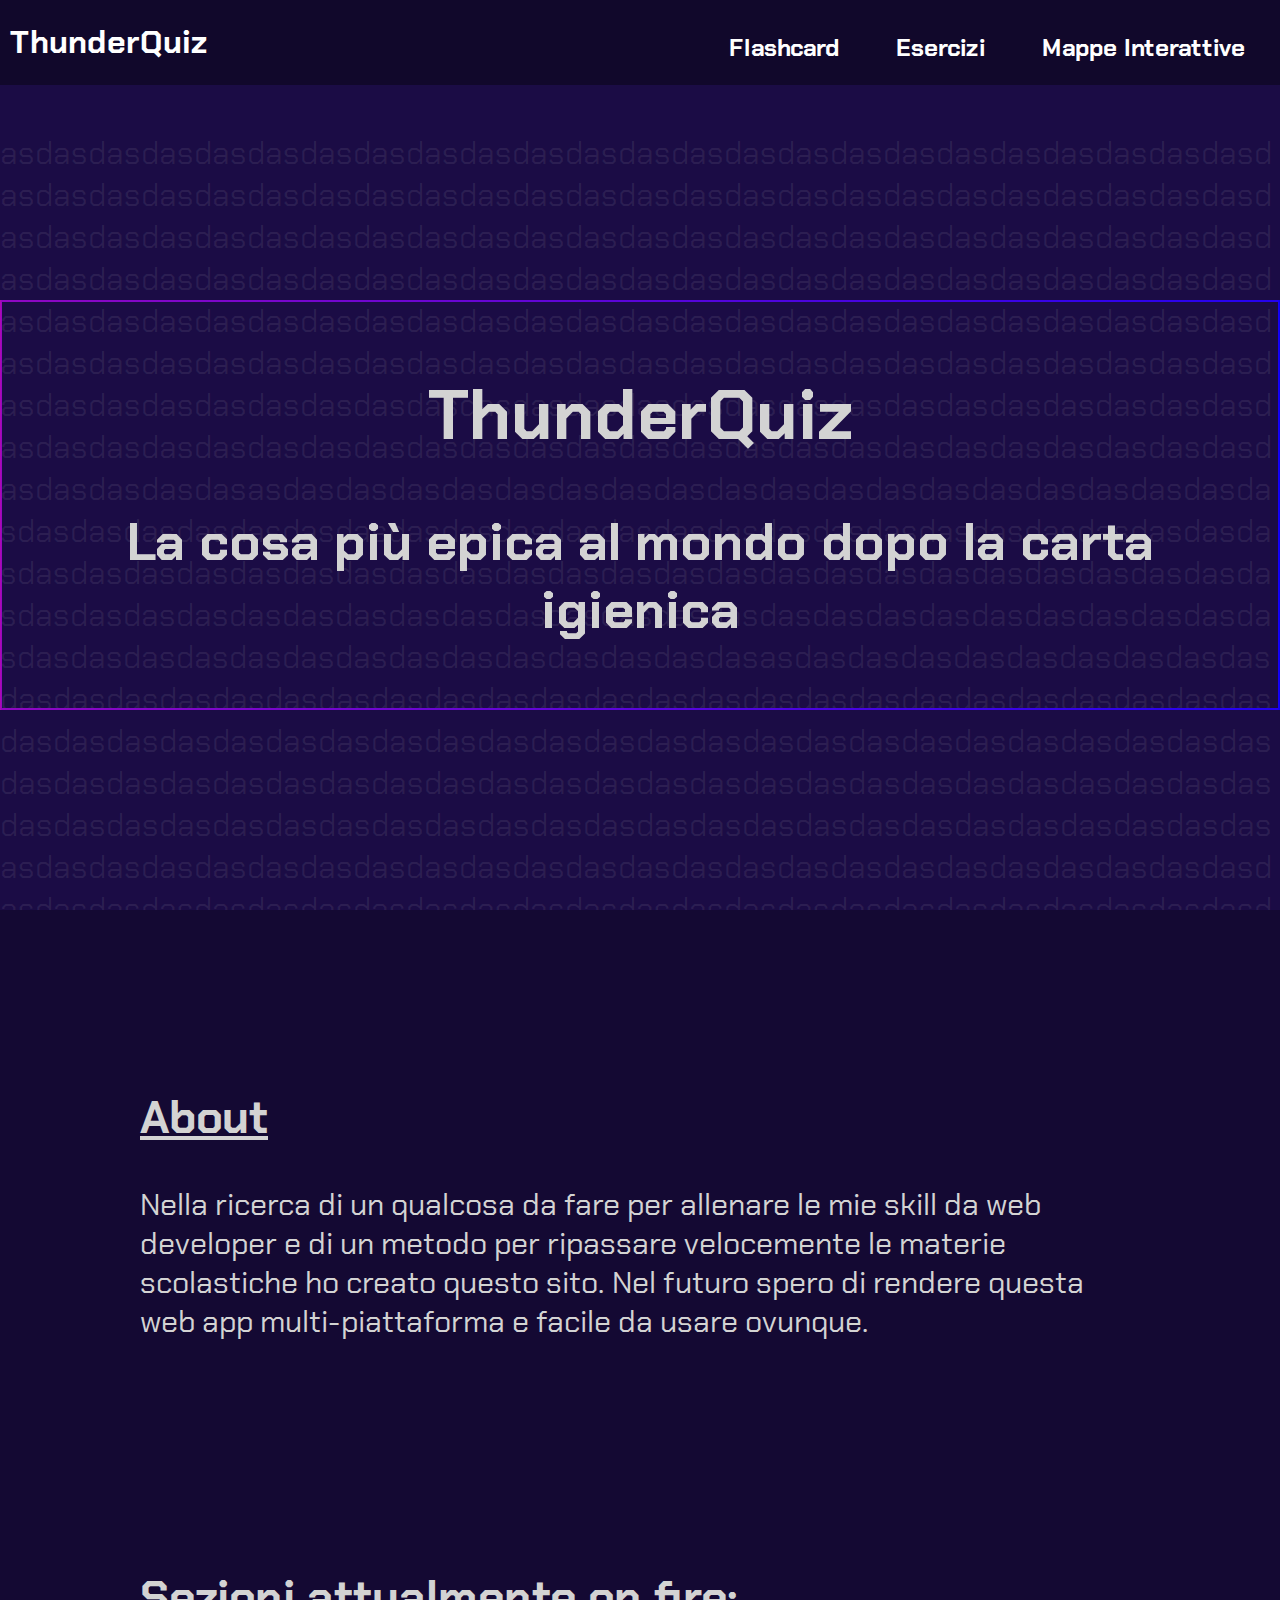
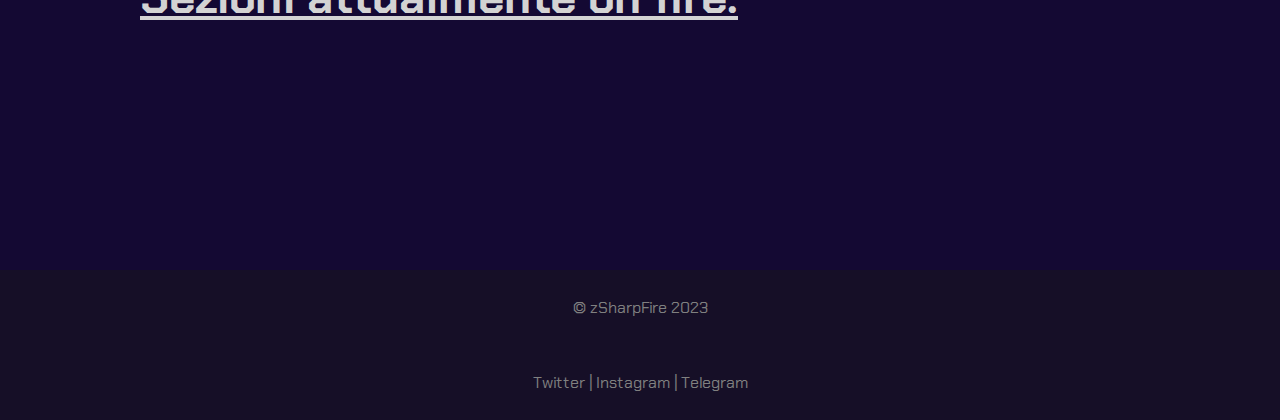
<file: index.html>
<html lang="en">
<head>
    <meta charset="UTF-8">
    <meta name="viewport" content="width=device-width, initial-scale=1.0">
    <title>ThunderQuiz | Home</title>
    <link rel="stylesheet" href="css/style.css">
</head>
<body>
    <header>
        <nav>
            <a href="index.html">ThunderQuiz</a>
            <div style="float:Right;">
                <a href="Flashcard.html">Flashcard</a>
                <a>Esercizi</a>
                <a>Mappe Interattive</a>
            </div>
        </nav>
    </header>
    <main>
        <div class="home">
            <div class="background">
                <p data-value="godo">[base64]</p>
            </div>
            <div class="intro">
                <h1>
                    ThunderQuiz
                </h1>
                <h2>
                    La cosa più epica al mondo dopo la carta igienica
                </h2>
            </div>
        </div>
        <section class="about">
            <h2>About</h3>
            <p>Nella ricerca di un qualcosa da fare per allenare le mie skill da web developer e di un metodo per ripassare velocemente le materie scolastiche ho creato questo sito. Nel futuro spero di rendere questa web app multi-piattaforma e facile da usare ovunque.</p>
        </section>

        <section class="consigli">
            <h2>Sezioni attualmente on fire:</h2>
            <div class="container">
                
            </div>
        </section>
    </main>
    <footer>
        © zSharpFire 2023<br>Twitter | Instagram | Telegram
    </footer>
    <script src="js/background.js"></script>
</body>
</html>
</file>
<file: css/style.css>
@import url('https://fonts.googleapis.com/css2?family=Chakra+Petch:wght@500&family=Montserrat&display=swap');

@keyframes fade-in{
    0%{
        opacity: 0;
    }
    100%{
        opacity: 1;
    }
}

body{
    margin:0;
    padding:0;
    background-color: #1B0C45;
    color: lightgray;
    font-family: 'Chakra Petch', sans-serif;
}

nav{
    z-index: 1;
    position: fixed;
    width: 100%;
    height: 65px;
    background-color: #11082b;
    line-height: 65px;
    font-size: 2rem;
    font-weight: bold;
    padding: 10px;
}

nav div{
    font-size: 1.5rem;
    padding-right: 20px;
}
a{
    text-decoration: none;
    color: white;
}
nav div a{
    margin: 25px;
    display: inline-block;
    transition: transform 0.1s;
    transform: translateY(-20px);
}
nav div a:hover{
    transition: transform 0.1s;
    transform: translateY(-25px);
}

main{
    padding-top: 100px;
    min-height: 77%;
}

.background{
    position: absolute;
    width: 100%;
    font-size: 2rem;
    overflow-wrap: break-word;
    overflow:hidden;
    z-index: -100;
    user-select: none;
    color: rgba(211, 211, 211, 0.092);
}

.home{
    height: 90%;
    width: 100%;
    display: flex;
    overflow:hidden;
}
.intro{
    transition: border-image 0.5s;
    text-align: center;
    margin: auto;
    border: 2px solid white;
    border-image: 
        linear-gradient(
            to right,
            rgb(179, 9, 179),
              blue)
        20%;
    border-radius: 8px;
    font-size: 2.2rem;
    padding: 20px;
}
.intro:hover{
    transition: border-image 0.5s;
    border-image: 
        linear-gradient(
            to top,
             blue,
             rgb(179, 9, 179))
        20%;
}

section{
    height: 200px;
    background-color: #140933;
    padding: 140px;
    font-size: 1.9rem;
}
section h2{
    text-decoration: underline;
}

footer{
    user-select: none;
    width: 100%;
    height: 150px;
    background-color: #160f27;
    color: gray;
    line-height: 75px;
    text-align: center;
}

.container{
    width: 75%;
    margin: auto;
    display: flex;
    padding: 60px;
    flex-wrap: wrap;
    justify-content: space-around;
}
.card{
    cursor: pointer;
    font-weight: bold;
    transition: transform 0.2s;
    margin: 30px;
    width: 300px;
    font-size: 25px;
    height: 400px;
    border-radius: 12px;
    border: 4px solid white;
    text-align: center;
    line-height: 400px;
    background-size: cover;
    background-color: rgba(59, 59, 59, 0.46);
    background-blend-mode:multiply;
}
.card:hover{
    transition: transform 0.2s;
    transform: translateY(-5%);
}

.quiz{
    animation: fade-in 500ms forwards;
    height: 60%;
    width: 60%;
    margin: auto;
}
.quiz h2{
    text-align: center;
    font-size: 3rem;
}
.opzioni{
    display: flex;
    justify-content: space-around;
    flex-wrap:wrap;
    margin-top: 200px;
}
.opzioni button{
    cursor: pointer;
    font-size: 1.5rem;
    padding: 20px;
    border-radius: 10px;
    border: none;
    background-color: lime;
    transition: transform 0.2s;
    transform: translateY(0);
}
.opzioni button:hover{
    transition: transform 0.2s;
    transform: translateY(-10%);
}
</file>
